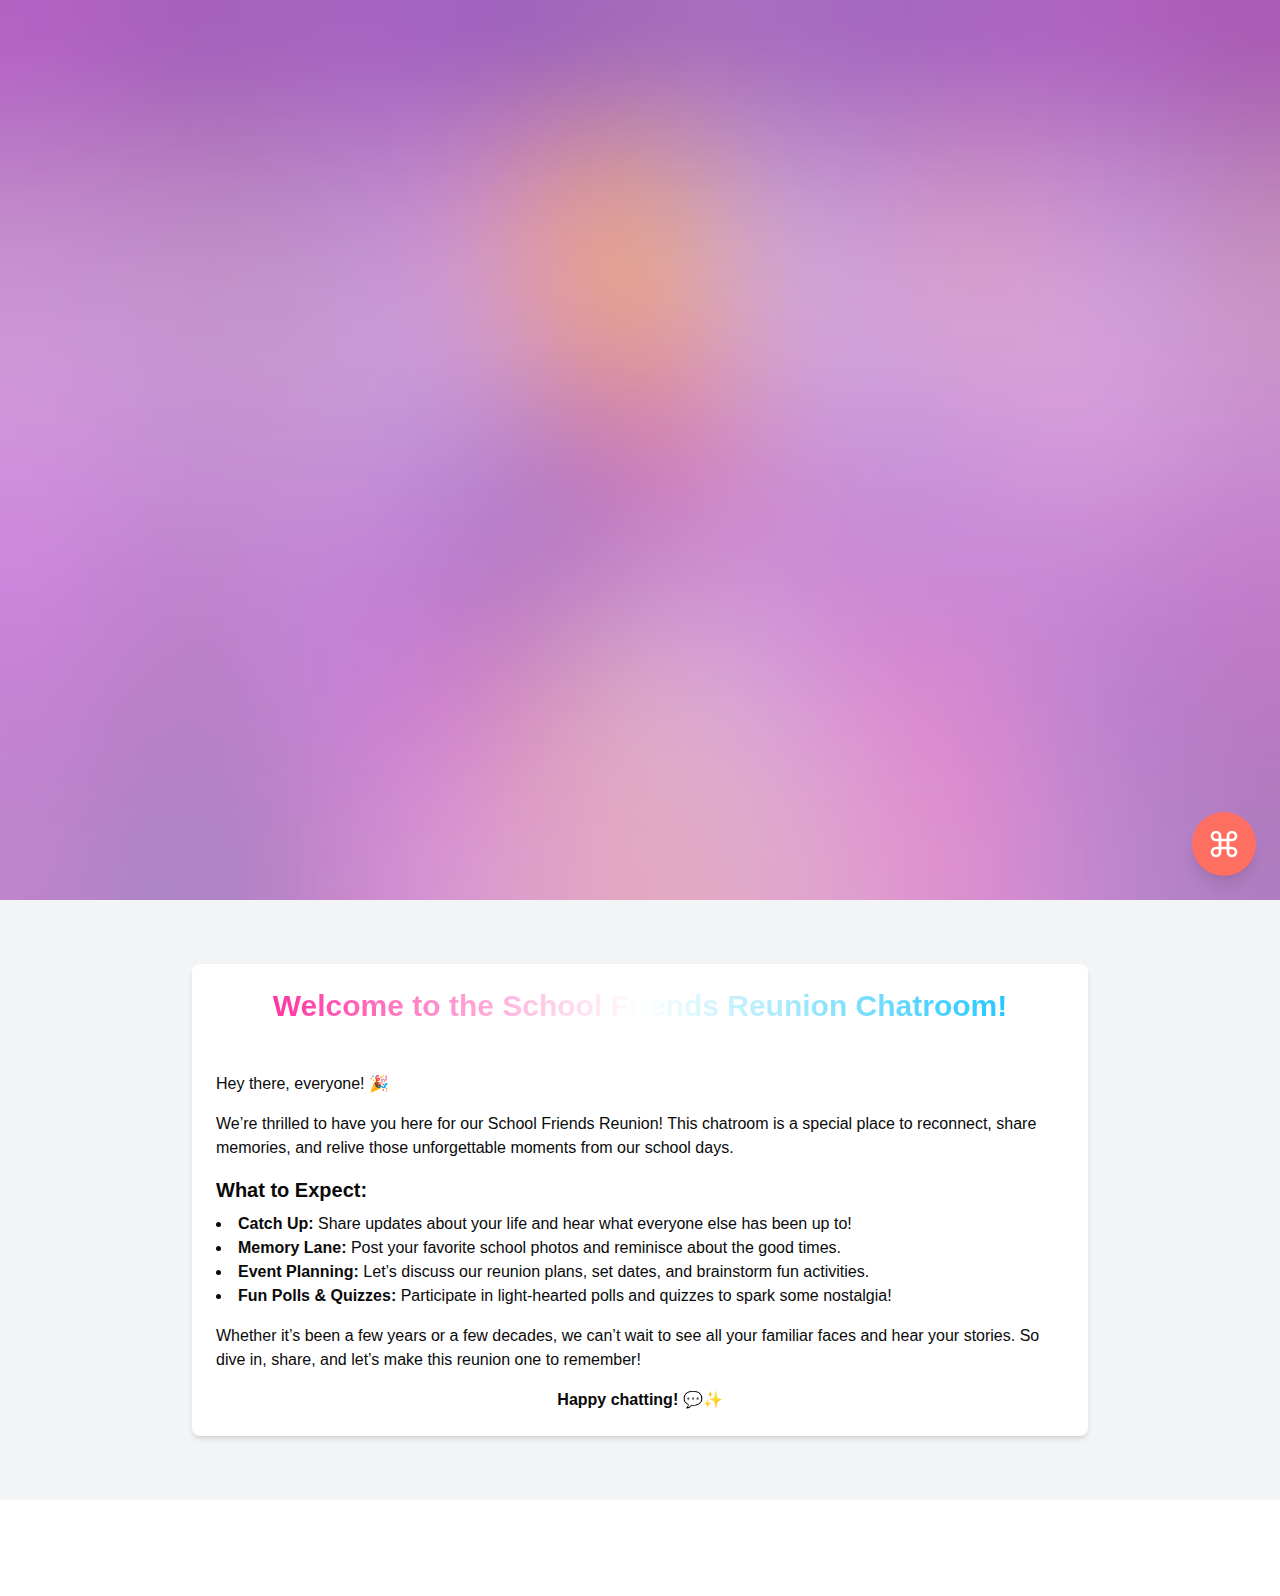
<file: index.html>
<!DOCTYPE html><html lang="en"><head><meta charSet="utf-8"/><meta name="viewport" content="width=device-width, initial-scale=1"/><link rel="preload" href="/_next/static/media/4473ecc91f70f139-s.p.woff" as="font" crossorigin="" type="font/woff"/><link rel="preload" href="/_next/static/media/463dafcda517f24f-s.p.woff" as="font" crossorigin="" type="font/woff"/><link rel="stylesheet" href="/_next/static/css/169968e67d66e8a9.css" data-precedence="next"/><link rel="preload" as="script" fetchPriority="low" href="/_next/static/chunks/webpack-f5302493f848b09f.js"/><script src="/_next/static/chunks/fd9d1056-e3680af195b857b1.js" async=""></script><script src="/_next/static/chunks/23-68cf3abd19cf6aba.js" async=""></script><script src="/_next/static/chunks/main-app-74c36aee7e53ca81.js" async=""></script><script src="/_next/static/chunks/c6a54c64-5d1b806f8a436344.js" async=""></script><script src="/_next/static/chunks/422-765fde4ddf1b3c0a.js" async=""></script><script src="/_next/static/chunks/app/page-cf7433d55280b47d.js" async=""></script><title>Chat Room</title><meta name="description" content="Hangout with friends"/><link rel="icon" href="/favicon.ico" type="image/x-icon" sizes="16x16"/><meta name="next-size-adjust"/><script src="/_next/static/chunks/polyfills-42372ed130431b0a.js" noModule=""></script></head><body class="__variable_1e4310 __variable_c3aa02 antialiased"><div class="mb-24"><div class="fixed bottom-4 right-4 z-50 sm:bottom-6 sm:right-6"><div class="mb-4 space-y-3 sm:space-y-4" style="opacity:0;will-change:opacity,transform;transform:translateY(20px)"><div style="opacity:0;will-change:opacity,transform;transform:translateX(20px)"><button class="flex items-center justify-center w-10 h-10 sm:w-12 sm:h-12 rounded-full bg-white shadow-lg text-gray-800 hover:bg-gray-100 transition-colors duration-200 focus:outline-none focus:ring-2 focus:ring-[#FF6F61] focus:ring-offset-2" data-state="closed"><svg xmlns="http://www.w3.org/2000/svg" width="24" height="24" viewBox="0 0 24 24" fill="none" stroke="currentColor" stroke-width="2" stroke-linecap="round" stroke-linejoin="round" class="lucide lucide-rabbit w-5 h-5 sm:w-6 sm:h-6"><path d="M13 16a3 3 0 0 1 2.24 5"></path><path d="M18 12h.01"></path><path d="M18 21h-8a4 4 0 0 1-4-4 7 7 0 0 1 7-7h.2L9.6 6.4a1 1 0 1 1 2.8-2.8L15.8 7h.2c3.3 0 6 2.7 6 6v1a2 2 0 0 1-2 2h-1a3 3 0 0 0-3 3"></path><path d="M20 8.54V4a2 2 0 1 0-4 0v3"></path><path d="M7.612 12.524a3 3 0 1 0-1.6 4.3"></path></svg><span class="sr-only">Mascot</span></button></div><div style="opacity:0;will-change:opacity,transform;transform:translateX(20px)"><button class="flex items-center justify-center w-10 h-10 sm:w-12 sm:h-12 rounded-full bg-white shadow-lg text-gray-800 hover:bg-gray-100 transition-colors duration-200 focus:outline-none focus:ring-2 focus:ring-[#FF6F61] focus:ring-offset-2" data-state="closed"><svg xmlns="http://www.w3.org/2000/svg" width="24" height="24" viewBox="0 0 24 24" fill="none" stroke="currentColor" stroke-width="2" stroke-linecap="round" stroke-linejoin="round" class="lucide lucide-twitch w-5 h-5 sm:w-6 sm:h-6"><path d="M21 2H3v16h5v4l4-4h5l4-4V2zm-10 9V7m5 4V7"></path></svg><span class="sr-only">Chatroom</span></button></div><div style="opacity:0;will-change:opacity,transform;transform:translateX(20px)"><button class="flex items-center justify-center w-10 h-10 sm:w-12 sm:h-12 rounded-full bg-white shadow-lg text-gray-800 hover:bg-gray-100 transition-colors duration-200 focus:outline-none focus:ring-2 focus:ring-[#FF6F61] focus:ring-offset-2" data-state="closed"><svg xmlns="http://www.w3.org/2000/svg" width="24" height="24" viewBox="0 0 24 24" fill="none" stroke="currentColor" stroke-width="2" stroke-linecap="round" stroke-linejoin="round" class="lucide lucide-users w-5 h-5 sm:w-6 sm:h-6"><path d="M16 21v-2a4 4 0 0 0-4-4H6a4 4 0 0 0-4 4v2"></path><circle cx="9" cy="7" r="4"></circle><path d="M22 21v-2a4 4 0 0 0-3-3.87"></path><path d="M16 3.13a4 4 0 0 1 0 7.75"></path></svg><span class="sr-only">Contacts</span></button></div><div style="opacity:0;will-change:opacity,transform;transform:translateX(20px)"><button class="flex items-center justify-center w-10 h-10 sm:w-12 sm:h-12 rounded-full bg-white shadow-lg text-gray-800 hover:bg-gray-100 transition-colors duration-200 focus:outline-none focus:ring-2 focus:ring-[#FF6F61] focus:ring-offset-2" data-state="closed"><svg xmlns="http://www.w3.org/2000/svg" width="24" height="24" viewBox="0 0 24 24" fill="none" stroke="currentColor" stroke-width="2" stroke-linecap="round" stroke-linejoin="round" class="lucide lucide-settings w-5 h-5 sm:w-6 sm:h-6"><path d="M12.22 2h-.44a2 2 0 0 0-2 2v.18a2 2 0 0 1-1 1.73l-.43.25a2 2 0 0 1-2 0l-.15-.08a2 2 0 0 0-2.73.73l-.22.38a2 2 0 0 0 .73 2.73l.15.1a2 2 0 0 1 1 1.72v.51a2 2 0 0 1-1 1.74l-.15.09a2 2 0 0 0-.73 2.73l.22.38a2 2 0 0 0 2.73.73l.15-.08a2 2 0 0 1 2 0l.43.25a2 2 0 0 1 1 1.73V20a2 2 0 0 0 2 2h.44a2 2 0 0 0 2-2v-.18a2 2 0 0 1 1-1.73l.43-.25a2 2 0 0 1 2 0l.15.08a2 2 0 0 0 2.73-.73l.22-.39a2 2 0 0 0-.73-2.73l-.15-.08a2 2 0 0 1-1-1.74v-.5a2 2 0 0 1 1-1.74l.15-.09a2 2 0 0 0 .73-2.73l-.22-.38a2 2 0 0 0-2.73-.73l-.15.08a2 2 0 0 1-2 0l-.43-.25a2 2 0 0 1-1-1.73V4a2 2 0 0 0-2-2z"></path><circle cx="12" cy="12" r="3"></circle></svg><span class="sr-only">Settings</span></button></div></div><button class="flex items-center justify-center w-14 h-14 sm:w-16 sm:h-16 rounded-full bg-[#FF6F61] text-white shadow-lg hover:bg-[#FF6F61] transition-colors duration-200 focus:outline-none focus:ring-2 focus:ring-[#FF6F61] focus:ring-offset-2" data-state="closed" tabindex="0"><svg xmlns="http://www.w3.org/2000/svg" width="24" height="24" viewBox="0 0 24 24" fill="none" stroke="currentColor" stroke-width="2" stroke-linecap="round" stroke-linejoin="round" class="lucide lucide-command w-7 h-7 sm:w-8 sm:h-8"><path d="M15 6v12a3 3 0 1 0 3-3H6a3 3 0 1 0 3 3V6a3 3 0 1 0-3 3h12a3 3 0 1 0-3-3"></path></svg><span class="sr-only">Toggle navigation</span></button></div><div class="h-screen"><div class="w-full h-full transition-all duration-300 ease-out" style="transform:none"><div style="width:100%;height:100%;overflow:hidden"><img alt="Spline preview" width="100" height="63" decoding="async" data-nimg="1" style="color:transparent;width:100%;height:100%" src="[data-uri]"/><canvas style="display:none"></canvas></div></div></div><div class="bg-gray-100 py-16 flex items-center justify-center"><div class="bg-white shadow-md rounded-lg p-6 container max-w-4xl mx-auto"><h1 class="text-3xl font-semibold mb-12 text-center bg-gradient-to-r from-[#FF1493] via-white to-[#00BFFF] bg-clip-text text-transparent animate-text">Welcome to the School Friends Reunion Chatroom!</h1><p class="mb-4">Hey there, everyone! 🎉</p><p class="mb-4">We’re thrilled to have you here for our School Friends Reunion! This chatroom is a special place to reconnect, share memories, and relive those unforgettable moments from our school days.</p><h2 class="text-xl font-semibold mb-2">What to Expect:</h2><ul class="list-disc list-inside mb-4"><li><span class="font-semibold">Catch Up:</span> <!-- -->Share updates about your life and hear what everyone else has been up to!</li><li><span class="font-semibold">Memory Lane:</span> <!-- -->Post your favorite school photos and reminisce about the good times.</li><li><span class="font-semibold">Event Planning:</span> <!-- -->Let’s discuss our reunion plans, set dates, and brainstorm fun activities.</li><li><span class="font-semibold">Fun Polls &amp; Quizzes:</span> <!-- -->Participate in light-hearted polls and quizzes to spark some nostalgia!</li></ul><p class="mb-4">Whether it’s been a few years or a few decades, we can’t wait to see all your familiar faces and hear your stories. So dive in, share, and let’s make this reunion one to remember!</p><p class="text-center font-semibold">Happy chatting! 💬✨</p></div></div></div><script src="/_next/static/chunks/webpack-f5302493f848b09f.js" async=""></script><script>(self.__next_f=self.__next_f||[]).push([0]);self.__next_f.push([2,null])</script><script>self.__next_f.push([1,"1:HL[\"/_next/static/media/4473ecc91f70f139-s.p.woff\",\"font\",{\"crossOrigin\":\"\",\"type\":\"font/woff\"}]\n2:HL[\"/_next/static/media/463dafcda517f24f-s.p.woff\",\"font\",{\"crossOrigin\":\"\",\"type\":\"font/woff\"}]\n3:HL[\"/_next/static/css/169968e67d66e8a9.css\",\"style\"]\n"])</script><script>self.__next_f.push([1,"4:I[5751,[],\"\"]\n6:I[9354,[\"210\",\"static/chunks/c6a54c64-5d1b806f8a436344.js\",\"422\",\"static/chunks/422-765fde4ddf1b3c0a.js\",\"931\",\"static/chunks/app/page-cf7433d55280b47d.js\"],\"default\"]\n7:I[7687,[\"210\",\"static/chunks/c6a54c64-5d1b806f8a436344.js\",\"422\",\"static/chunks/422-765fde4ddf1b3c0a.js\",\"931\",\"static/chunks/app/page-cf7433d55280b47d.js\"],\"default\"]\n8:I[9275,[],\"\"]\n9:I[1343,[],\"\"]\nb:I[6130,[],\"\"]\nc:[]\n"])</script><script>self.__next_f.push([1,"0:[\"$\",\"$L4\",null,{\"buildId\":\"t55Ezlsgrf9e3mnB70Nif\",\"assetPrefix\":\"\",\"urlParts\":[\"\",\"\"],\"initialTree\":[\"\",{\"children\":[\"__PAGE__\",{}]},\"$undefined\",\"$undefined\",true],\"initialSeedData\":[\"\",{\"children\":[\"__PAGE__\",{},[[\"$L5\",[\"$\",\"div\",null,{\"className\":\"mb-24\",\"children\":[[\"$\",\"$L6\",null,{}],[\"$\",\"$L7\",null,{}],[\"$\",\"div\",null,{\"className\":\"bg-gray-100 py-16 flex items-center justify-center\",\"children\":[\"$\",\"div\",null,{\"className\":\"bg-white shadow-md rounded-lg p-6 container max-w-4xl mx-auto\",\"children\":[[\"$\",\"h1\",null,{\"className\":\"text-3xl font-semibold mb-12 text-center bg-gradient-to-r from-[#FF1493] via-white to-[#00BFFF] bg-clip-text text-transparent animate-text\",\"children\":\"Welcome to the School Friends Reunion Chatroom!\"}],[\"$\",\"p\",null,{\"className\":\"mb-4\",\"children\":\"Hey there, everyone! 🎉\"}],[\"$\",\"p\",null,{\"className\":\"mb-4\",\"children\":\"We’re thrilled to have you here for our School Friends Reunion! This chatroom is a special place to reconnect, share memories, and relive those unforgettable moments from our school days.\"}],[\"$\",\"h2\",null,{\"className\":\"text-xl font-semibold mb-2\",\"children\":\"What to Expect:\"}],[\"$\",\"ul\",null,{\"className\":\"list-disc list-inside mb-4\",\"children\":[[\"$\",\"li\",\"Catch Up:\",{\"children\":[[\"$\",\"span\",null,{\"className\":\"font-semibold\",\"children\":\"Catch Up:\"}],\" \",\"Share updates about your life and hear what everyone else has been up to!\"]}],[\"$\",\"li\",\"Memory Lane:\",{\"children\":[[\"$\",\"span\",null,{\"className\":\"font-semibold\",\"children\":\"Memory Lane:\"}],\" \",\"Post your favorite school photos and reminisce about the good times.\"]}],[\"$\",\"li\",\"Event Planning:\",{\"children\":[[\"$\",\"span\",null,{\"className\":\"font-semibold\",\"children\":\"Event Planning:\"}],\" \",\"Let’s discuss our reunion plans, set dates, and brainstorm fun activities.\"]}],[\"$\",\"li\",\"Fun Polls \u0026 Quizzes:\",{\"children\":[[\"$\",\"span\",null,{\"className\":\"font-semibold\",\"children\":\"Fun Polls \u0026 Quizzes:\"}],\" \",\"Participate in light-hearted polls and quizzes to spark some nostalgia!\"]}]]}],[\"$\",\"p\",null,{\"className\":\"mb-4\",\"children\":\"Whether it’s been a few years or a few decades, we can’t wait to see all your familiar faces and hear your stories. So dive in, share, and let’s make this reunion one to remember!\"}],[\"$\",\"p\",null,{\"className\":\"text-center font-semibold\",\"children\":\"Happy chatting! 💬✨\"}]]}]}]]}],null],null],null]},[[[[\"$\",\"link\",\"0\",{\"rel\":\"stylesheet\",\"href\":\"/_next/static/css/169968e67d66e8a9.css\",\"precedence\":\"next\",\"crossOrigin\":\"$undefined\"}]],[\"$\",\"html\",null,{\"lang\":\"en\",\"children\":[\"$\",\"body\",null,{\"className\":\"__variable_1e4310 __variable_c3aa02 antialiased\",\"children\":[\"$\",\"$L8\",null,{\"parallelRouterKey\":\"children\",\"segmentPath\":[\"children\"],\"error\":\"$undefined\",\"errorStyles\":\"$undefined\",\"errorScripts\":\"$undefined\",\"template\":[\"$\",\"$L9\",null,{}],\"templateStyles\":\"$undefined\",\"templateScripts\":\"$undefined\",\"notFound\":[[\"$\",\"title\",null,{\"children\":\"404: This page could not be found.\"}],[\"$\",\"div\",null,{\"style\":{\"fontFamily\":\"system-ui,\\\"Segoe UI\\\",Roboto,Helvetica,Arial,sans-serif,\\\"Apple Color Emoji\\\",\\\"Segoe UI Emoji\\\"\",\"height\":\"100vh\",\"textAlign\":\"center\",\"display\":\"flex\",\"flexDirection\":\"column\",\"alignItems\":\"center\",\"justifyContent\":\"center\"},\"children\":[\"$\",\"div\",null,{\"children\":[[\"$\",\"style\",null,{\"dangerouslySetInnerHTML\":{\"__html\":\"body{color:#000;background:#fff;margin:0}.next-error-h1{border-right:1px solid rgba(0,0,0,.3)}@media (prefers-color-scheme:dark){body{color:#fff;background:#000}.next-error-h1{border-right:1px solid rgba(255,255,255,.3)}}\"}}],[\"$\",\"h1\",null,{\"className\":\"next-error-h1\",\"style\":{\"display\":\"inline-block\",\"margin\":\"0 20px 0 0\",\"padding\":\"0 23px 0 0\",\"fontSize\":24,\"fontWeight\":500,\"verticalAlign\":\"top\",\"lineHeight\":\"49px\"},\"children\":\"404\"}],[\"$\",\"div\",null,{\"style\":{\"display\":\"inline-block\"},\"children\":[\"$\",\"h2\",null,{\"style\":{\"fontSize\":14,\"fontWeight\":400,\"lineHeight\":\"49px\",\"margin\":0},\"children\":\"This page could not be found.\"}]}]]}]}]],\"notFoundStyles\":[]}]}]}]],null],null],\"couldBeIntercepted\":false,\"initialHead\":[null,\"$La\"],\"globalErrorComponent\":\"$b\",\"missingSlots\":\"$Wc\"}]\n"])</script><script>self.__next_f.push([1,"a:[[\"$\",\"meta\",\"0\",{\"name\":\"viewport\",\"content\":\"width=device-width, initial-scale=1\"}],[\"$\",\"meta\",\"1\",{\"charSet\":\"utf-8\"}],[\"$\",\"title\",\"2\",{\"children\":\"Chat Room\"}],[\"$\",\"meta\",\"3\",{\"name\":\"description\",\"content\":\"Hangout with friends\"}],[\"$\",\"link\",\"4\",{\"rel\":\"icon\",\"href\":\"/favicon.ico\",\"type\":\"image/x-icon\",\"sizes\":\"16x16\"}],[\"$\",\"meta\",\"5\",{\"name\":\"next-size-adjust\"}]]\n5:null\n"])</script></body></html>
</file>
<file: _next/static/css/169968e67d66e8a9.css>
@font-face{font-family:__geistSans_1e4310;src:url(/_next/static/media/4473ecc91f70f139-s.p.woff) format("woff");font-display:swap;font-weight:100 900}@font-face{font-family:__geistSans_Fallback_1e4310;src:local("Arial");ascent-override:85.83%;descent-override:20.52%;line-gap-override:9.33%;size-adjust:107.19%}.__className_1e4310{font-family:__geistSans_1e4310,__geistSans_Fallback_1e4310}.__variable_1e4310{--font-geist-sans:"__geistSans_1e4310","__geistSans_Fallback_1e4310"}@font-face{font-family:__geistMono_c3aa02;src:url(/_next/static/media/463dafcda517f24f-s.p.woff) format("woff");font-display:swap;font-weight:100 900}@font-face{font-family:__geistMono_Fallback_c3aa02;src:local("Arial");ascent-override:69.97%;descent-override:16.73%;line-gap-override:7.61%;size-adjust:131.49%}.__className_c3aa02{font-family:__geistMono_c3aa02,__geistMono_Fallback_c3aa02}.__variable_c3aa02{--font-geist-mono:"__geistMono_c3aa02","__geistMono_Fallback_c3aa02"}*,:after,:before{--tw-border-spacing-x:0;--tw-border-spacing-y:0;--tw-translate-x:0;--tw-translate-y:0;--tw-rotate:0;--tw-skew-x:0;--tw-skew-y:0;--tw-scale-x:1;--tw-scale-y:1;--tw-pan-x: ;--tw-pan-y: ;--tw-pinch-zoom: ;--tw-scroll-snap-strictness:proximity;--tw-gradient-from-position: ;--tw-gradient-via-position: ;--tw-gradient-to-position: ;--tw-ordinal: ;--tw-slashed-zero: ;--tw-numeric-figure: ;--tw-numeric-spacing: ;--tw-numeric-fraction: ;--tw-ring-inset: ;--tw-ring-offset-width:0px;--tw-ring-offset-color:#fff;--tw-ring-color:rgba(59,130,246,.5);--tw-ring-offset-shadow:0 0 #0000;--tw-ring-shadow:0 0 #0000;--tw-shadow:0 0 #0000;--tw-shadow-colored:0 0 #0000;--tw-blur: ;--tw-brightness: ;--tw-contrast: ;--tw-grayscale: ;--tw-hue-rotate: ;--tw-invert: ;--tw-saturate: ;--tw-sepia: ;--tw-drop-shadow: ;--tw-backdrop-blur: ;--tw-backdrop-brightness: ;--tw-backdrop-contrast: ;--tw-backdrop-grayscale: ;--tw-backdrop-hue-rotate: ;--tw-backdrop-invert: ;--tw-backdrop-opacity: ;--tw-backdrop-saturate: ;--tw-backdrop-sepia: ;--tw-contain-size: ;--tw-contain-layout: ;--tw-contain-paint: ;--tw-contain-style: }::backdrop{--tw-border-spacing-x:0;--tw-border-spacing-y:0;--tw-translate-x:0;--tw-translate-y:0;--tw-rotate:0;--tw-skew-x:0;--tw-skew-y:0;--tw-scale-x:1;--tw-scale-y:1;--tw-pan-x: ;--tw-pan-y: ;--tw-pinch-zoom: ;--tw-scroll-snap-strictness:proximity;--tw-gradient-from-position: ;--tw-gradient-via-position: ;--tw-gradient-to-position: ;--tw-ordinal: ;--tw-slashed-zero: ;--tw-numeric-figure: ;--tw-numeric-spacing: ;--tw-numeric-fraction: ;--tw-ring-inset: ;--tw-ring-offset-width:0px;--tw-ring-offset-color:#fff;--tw-ring-color:rgba(59,130,246,.5);--tw-ring-offset-shadow:0 0 #0000;--tw-ring-shadow:0 0 #0000;--tw-shadow:0 0 #0000;--tw-shadow-colored:0 0 #0000;--tw-blur: ;--tw-brightness: ;--tw-contrast: ;--tw-grayscale: ;--tw-hue-rotate: ;--tw-invert: ;--tw-saturate: ;--tw-sepia: ;--tw-drop-shadow: ;--tw-backdrop-blur: ;--tw-backdrop-brightness: ;--tw-backdrop-contrast: ;--tw-backdrop-grayscale: ;--tw-backdrop-hue-rotate: ;--tw-backdrop-invert: ;--tw-backdrop-opacity: ;--tw-backdrop-saturate: ;--tw-backdrop-sepia: ;--tw-contain-size: ;--tw-contain-layout: ;--tw-contain-paint: ;--tw-contain-style: }/*
! tailwindcss v3.4.13 | MIT License | https://tailwindcss.com
*/*,:after,:before{box-sizing:border-box;border:0 solid #e5e7eb}:after,:before{--tw-content:""}:host,html{line-height:1.5;-webkit-text-size-adjust:100%;-moz-tab-size:4;tab-size:4;font-family:ui-sans-serif,system-ui,sans-serif,Apple Color Emoji,Segoe UI Emoji,Segoe UI Symbol,Noto Color Emoji;font-feature-settings:normal;font-variation-settings:normal;-webkit-tap-highlight-color:transparent}body{margin:0;line-height:inherit}hr{height:0;color:inherit;border-top-width:1px}abbr:where([title]){text-decoration:underline dotted}h1,h2,h3,h4,h5,h6{font-size:inherit;font-weight:inherit}a{color:inherit;text-decoration:inherit}b,strong{font-weight:bolder}code,kbd,pre,samp{font-family:ui-monospace,SFMono-Regular,Menlo,Monaco,Consolas,Liberation Mono,Courier New,monospace;font-feature-settings:normal;font-variation-settings:normal;font-size:1em}small{font-size:80%}sub,sup{font-size:75%;line-height:0;position:relative;vertical-align:baseline}sub{bottom:-.25em}sup{top:-.5em}table{text-indent:0;border-color:inherit;border-collapse:collapse}button,input,optgroup,select,textarea{font-family:inherit;font-feature-settings:inherit;font-variation-settings:inherit;font-size:100%;font-weight:inherit;line-height:inherit;letter-spacing:inherit;color:inherit;margin:0;padding:0}button,select{text-transform:none}button,input:where([type=button]),input:where([type=reset]),input:where([type=submit]){-webkit-appearance:button;background-color:transparent;background-image:none}:-moz-focusring{outline:auto}:-moz-ui-invalid{box-shadow:none}progress{vertical-align:baseline}::-webkit-inner-spin-button,::-webkit-outer-spin-button{height:auto}[type=search]{-webkit-appearance:textfield;outline-offset:-2px}::-webkit-search-decoration{-webkit-appearance:none}::-webkit-file-upload-button{-webkit-appearance:button;font:inherit}summary{display:list-item}blockquote,dd,dl,figure,h1,h2,h3,h4,h5,h6,hr,p,pre{margin:0}fieldset{margin:0}fieldset,legend{padding:0}menu,ol,ul{list-style:none;margin:0;padding:0}dialog{padding:0}textarea{resize:vertical}input::placeholder,textarea::placeholder{opacity:1;color:#9ca3af}[role=button],button{cursor:pointer}:disabled{cursor:default}audio,canvas,embed,iframe,img,object,svg,video{display:block;vertical-align:middle}img,video{max-width:100%;height:auto}[hidden]{display:none}:root{--background:0 0% 100%;--foreground:0 0% 3.9%;--card:0 0% 100%;--card-foreground:0 0% 3.9%;--popover:0 0% 100%;--popover-foreground:0 0% 3.9%;--primary:0 0% 9%;--primary-foreground:0 0% 98%;--secondary:0 0% 96.1%;--secondary-foreground:0 0% 9%;--muted:0 0% 96.1%;--muted-foreground:0 0% 45.1%;--accent:0 0% 96.1%;--accent-foreground:0 0% 9%;--destructive:0 84.2% 60.2%;--destructive-foreground:0 0% 98%;--border:0 0% 89.8%;--input:0 0% 89.8%;--ring:0 0% 3.9%;--chart-1:12 76% 61%;--chart-2:173 58% 39%;--chart-3:197 37% 24%;--chart-4:43 74% 66%;--chart-5:27 87% 67%;--radius:0.5rem}*{border-color:hsl(var(--border))}body{background-color:hsl(var(--background));color:hsl(var(--foreground))}.container{width:100%}@media (min-width:640px){.container{max-width:640px}}@media (min-width:768px){.container{max-width:768px}}@media (min-width:1024px){.container{max-width:1024px}}@media (min-width:1280px){.container{max-width:1280px}}@media (min-width:1536px){.container{max-width:1536px}}.sr-only{position:absolute;width:1px;height:1px;padding:0;margin:-1px;overflow:hidden;clip:rect(0,0,0,0);white-space:nowrap;border-width:0}.fixed{position:fixed}.bottom-4{bottom:1rem}.right-4{right:1rem}.z-50{z-index:50}.mx-auto{margin-left:auto;margin-right:auto}.mb-12{margin-bottom:3rem}.mb-2{margin-bottom:.5rem}.mb-24{margin-bottom:6rem}.mb-4{margin-bottom:1rem}.flex{display:flex}.h-10{height:2.5rem}.h-14{height:3.5rem}.h-5{height:1.25rem}.h-7{height:1.75rem}.h-full{height:100%}.h-screen{height:100vh}.w-10{width:2.5rem}.w-14{width:3.5rem}.w-5{width:1.25rem}.w-7{width:1.75rem}.w-full{width:100%}.max-w-4xl{max-width:56rem}@keyframes text{0%,to{background-size:200% 200%;background-position:0}50%{background-size:200% 200%;background-position:100%}}.animate-text{animation:text 5s ease infinite}.list-inside{list-style-position:inside}.list-disc{list-style-type:disc}.items-center{align-items:center}.justify-center{justify-content:center}.space-y-3>:not([hidden])~:not([hidden]){--tw-space-y-reverse:0;margin-top:calc(.75rem * calc(1 - var(--tw-space-y-reverse)));margin-bottom:calc(.75rem * var(--tw-space-y-reverse))}.overflow-hidden{overflow:hidden}.rounded-full{border-radius:9999px}.rounded-lg{border-radius:var(--radius)}.rounded-md{border-radius:calc(var(--radius) - 2px)}.border{border-width:1px}.bg-\[\#FF6F61\]{--tw-bg-opacity:1;background-color:rgb(255 111 97/var(--tw-bg-opacity))}.bg-gray-100{--tw-bg-opacity:1;background-color:rgb(243 244 246/var(--tw-bg-opacity))}.bg-popover{background-color:hsl(var(--popover))}.bg-white{--tw-bg-opacity:1;background-color:rgb(255 255 255/var(--tw-bg-opacity))}.bg-gradient-to-r{background-image:linear-gradient(to right,var(--tw-gradient-stops))}.from-\[\#FF1493\]{--tw-gradient-from:#ff1493 var(--tw-gradient-from-position);--tw-gradient-to:rgba(255,20,147,0) var(--tw-gradient-to-position);--tw-gradient-stops:var(--tw-gradient-from),var(--tw-gradient-to)}.via-white{--tw-gradient-to:hsla(0,0%,100%,0) var(--tw-gradient-to-position);--tw-gradient-stops:var(--tw-gradient-from),#fff var(--tw-gradient-via-position),var(--tw-gradient-to)}.to-\[\#00BFFF\]{--tw-gradient-to:#00bfff var(--tw-gradient-to-position)}.bg-clip-text{background-clip:text}.p-6{padding:1.5rem}.px-3{padding-left:.75rem;padding-right:.75rem}.py-1\.5{padding-top:.375rem;padding-bottom:.375rem}.py-16{padding-top:4rem;padding-bottom:4rem}.text-center{text-align:center}.text-3xl{font-size:1.875rem;line-height:2.25rem}.text-sm{font-size:.875rem;line-height:1.25rem}.text-xl{font-size:1.25rem;line-height:1.75rem}.font-semibold{font-weight:600}.text-gray-800{--tw-text-opacity:1;color:rgb(31 41 55/var(--tw-text-opacity))}.text-popover-foreground{color:hsl(var(--popover-foreground))}.text-transparent{color:transparent}.text-white{--tw-text-opacity:1;color:rgb(255 255 255/var(--tw-text-opacity))}.antialiased{-webkit-font-smoothing:antialiased;-moz-osx-font-smoothing:grayscale}.shadow-lg{--tw-shadow:0 10px 15px -3px rgba(0,0,0,.1),0 4px 6px -4px rgba(0,0,0,.1);--tw-shadow-colored:0 10px 15px -3px var(--tw-shadow-color),0 4px 6px -4px var(--tw-shadow-color)}.shadow-lg,.shadow-md{box-shadow:var(--tw-ring-offset-shadow,0 0 #0000),var(--tw-ring-shadow,0 0 #0000),var(--tw-shadow)}.shadow-md{--tw-shadow:0 4px 6px -1px rgba(0,0,0,.1),0 2px 4px -2px rgba(0,0,0,.1);--tw-shadow-colored:0 4px 6px -1px var(--tw-shadow-color),0 2px 4px -2px var(--tw-shadow-color)}.transition{transition-property:color,background-color,border-color,text-decoration-color,fill,stroke,opacity,box-shadow,transform,filter,backdrop-filter;transition-timing-function:cubic-bezier(.4,0,.2,1);transition-duration:.15s}.transition-all{transition-property:all;transition-timing-function:cubic-bezier(.4,0,.2,1);transition-duration:.15s}.transition-colors{transition-property:color,background-color,border-color,text-decoration-color,fill,stroke;transition-timing-function:cubic-bezier(.4,0,.2,1);transition-duration:.15s}.duration-200{transition-duration:.2s}.duration-300{transition-duration:.3s}.ease-out{transition-timing-function:cubic-bezier(0,0,.2,1)}@keyframes enter{0%{opacity:var(--tw-enter-opacity,1);transform:translate3d(var(--tw-enter-translate-x,0),var(--tw-enter-translate-y,0),0) scale3d(var(--tw-enter-scale,1),var(--tw-enter-scale,1),var(--tw-enter-scale,1)) rotate(var(--tw-enter-rotate,0))}}@keyframes exit{to{opacity:var(--tw-exit-opacity,1);transform:translate3d(var(--tw-exit-translate-x,0),var(--tw-exit-translate-y,0),0) scale3d(var(--tw-exit-scale,1),var(--tw-exit-scale,1),var(--tw-exit-scale,1)) rotate(var(--tw-exit-rotate,0))}}.animate-in{animation-name:enter;animation-duration:.15s;--tw-enter-opacity:initial;--tw-enter-scale:initial;--tw-enter-rotate:initial;--tw-enter-translate-x:initial;--tw-enter-translate-y:initial}.fade-in-0{--tw-enter-opacity:0}.zoom-in-95{--tw-enter-scale:.95}.duration-200{animation-duration:.2s}.duration-300{animation-duration:.3s}.ease-out{animation-timing-function:cubic-bezier(0,0,.2,1)}body{font-family:Arial,Helvetica,sans-serif}.hover\:bg-\[\#FF6F61\]:hover{--tw-bg-opacity:1;background-color:rgb(255 111 97/var(--tw-bg-opacity))}.hover\:bg-gray-100:hover{--tw-bg-opacity:1;background-color:rgb(243 244 246/var(--tw-bg-opacity))}.focus\:outline-none:focus{outline:2px solid transparent;outline-offset:2px}.focus\:ring-2:focus{--tw-ring-offset-shadow:var(--tw-ring-inset) 0 0 0 var(--tw-ring-offset-width) var(--tw-ring-offset-color);--tw-ring-shadow:var(--tw-ring-inset) 0 0 0 calc(2px + var(--tw-ring-offset-width)) var(--tw-ring-color);box-shadow:var(--tw-ring-offset-shadow),var(--tw-ring-shadow),var(--tw-shadow,0 0 #0000)}.focus\:ring-\[\#FF6F61\]:focus{--tw-ring-opacity:1;--tw-ring-color:rgb(255 111 97/var(--tw-ring-opacity))}.focus\:ring-offset-2:focus{--tw-ring-offset-width:2px}.data-\[state\=closed\]\:animate-out[data-state=closed]{animation-name:exit;animation-duration:.15s;--tw-exit-opacity:initial;--tw-exit-scale:initial;--tw-exit-rotate:initial;--tw-exit-translate-x:initial;--tw-exit-translate-y:initial}.data-\[state\=closed\]\:fade-out-0[data-state=closed]{--tw-exit-opacity:0}.data-\[state\=closed\]\:zoom-out-95[data-state=closed]{--tw-exit-scale:.95}.data-\[side\=bottom\]\:slide-in-from-top-2[data-side=bottom]{--tw-enter-translate-y:-0.5rem}.data-\[side\=left\]\:slide-in-from-right-2[data-side=left]{--tw-enter-translate-x:0.5rem}.data-\[side\=right\]\:slide-in-from-left-2[data-side=right]{--tw-enter-translate-x:-0.5rem}.data-\[side\=top\]\:slide-in-from-bottom-2[data-side=top]{--tw-enter-translate-y:0.5rem}@media (min-width:640px){.sm\:bottom-6{bottom:1.5rem}.sm\:right-6{right:1.5rem}.sm\:h-12{height:3rem}.sm\:h-16{height:4rem}.sm\:h-6{height:1.5rem}.sm\:h-8{height:2rem}.sm\:w-12{width:3rem}.sm\:w-16{width:4rem}.sm\:w-6{width:1.5rem}.sm\:w-8{width:2rem}.sm\:space-y-4>:not([hidden])~:not([hidden]){--tw-space-y-reverse:0;margin-top:calc(1rem * calc(1 - var(--tw-space-y-reverse)));margin-bottom:calc(1rem * var(--tw-space-y-reverse))}}
</file>
